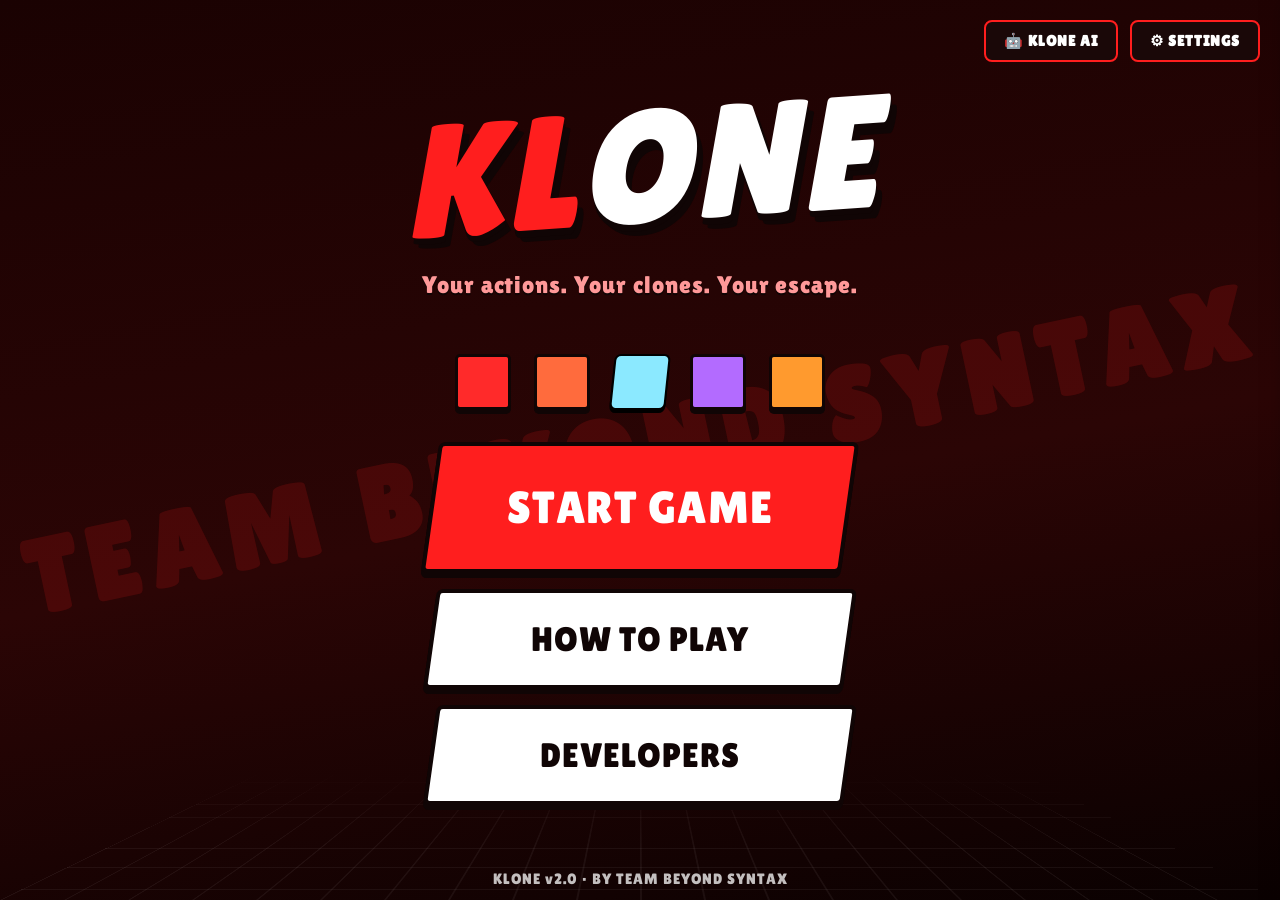
<file: Proxyy-Favour/Klone/index.html>
<!DOCTYPE html>
<html lang="en">
<head>
    <meta charset="UTF-8">
    <meta name="viewport" content="width=device-width, initial-scale=1.0, viewport-fit=cover">
    <title>KLONE</title>
    <link rel="stylesheet" href="https://fonts.googleapis.com/css2?family=Lilita+One&display=swap">
    <link rel="stylesheet" href="style.css">
</head>
<body data-theme="red">

    <!-- HOME / LANDING STAGE -->
    <div id="homeStage" class="stage">
        <div class="grid" aria-hidden="true"></div>
        <div class="team-watermark" aria-hidden="true">TEAM BEYOND SYNTAX</div>

        <div class="home-top-controls">
            <button id="openAiModalBtnHome" class="hud-action-btn large-hud-btn" type="button">🤖 KLONE AI</button>
            <button id="openSettingsModalBtnHome" class="hud-action-btn large-hud-btn" type="button">⚙ SETTINGS</button>
        </div>

        <h1 class="logo" aria-label="Klone"><span>K</span><span>L</span><span>O</span><span>N</span><span>E</span></h1>
        <p class="tag">Your actions. Your clones. Your escape.</p>
        
        <div class="crowd" aria-hidden="true">
            <div class="cube you"></div><div class="cube a"></div><div class="cube b"></div><div class="cube c"></div><div class="cube d"></div>
        </div>

        <nav class="menu" aria-label="Main menu">
            <button class="btn play" id="start"><span>START GAME</span></button>
            <button class="btn info" id="how"><span>HOW TO PLAY</span></button>
            <button class="btn info" id="devs"><span>DEVELOPERS</span></button>
        </nav>
        <div class="ver">KLONE v2.0 · BY TEAM BEYOND SYNTAX</div>
    </div>

    <!-- MAIN GAMEPLAY CONTAINER -->
    <div id="gamePlayContainer" class="game-container hidden">
        <header>
            <h1>K<span>L</span>ONE</h1>
            <p>Your actions. Your clones. Your escape.</p>
        </header>

        <main class="compact-main">
            <div class="game-top-bar">
                <div class="game-info">
                    <span id="hudLevelBadge">LEVEL 01</span>
                    <span class="level-title-text" id="hudLevelTitle">SWAP BOOTCAMP</span>
                    <span class="hud-stats-pill" id="hudTimerBadge" style="display:inline-block;">⏱ 00:00</span>
                </div>
                <div class="top-hud-buttons">
                    <button id="openAiModalBtn" class="hud-action-btn large-hud-btn" type="button" title="KLONE AI Support">🤖 KLONE AI</button>
                    <button id="openSettingsModalBtn" class="hud-action-btn large-hud-btn" type="button" title="Game Settings">⚙ SETTINGS</button>
                </div>
            </div>

            <div class="canvas-wrapper compact-canvas">
                <canvas id="gameCanvas" width="960" height="540"></canvas>
            </div>

            <!-- LEVEL SPECIFIC CONTROLS BAR BELOW PLAYING ZONE -->
            <div class="clone-dock-panel">
                <div class="clone-dock-title">ACTIVE LEVEL SHORTCUTS & CONTROLS</div>
                <div id="levelActiveControlsList" class="level-controls-list"></div>
            </div>

            <div class="built-by-credit">
                Built by <strong>BEYOND SYNTAX</strong>
            </div>
        </main>
    </div>

    <!-- LEVEL START SHORTCUT POPUP MODAL -->
    <div id="levelShortcutModal" class="overlay">
        <div class="panel" style="text-align:center;">
            <p class="overlay-label">CHAMBER SHORTCUTS & KEYS</p>
            <h2>ROUND CONTROLS</h2>
            <div id="shortcutPopupList" style="margin: 15px 0; text-align: left; display: flex; flex-direction: column; gap: 10px;"></div>
            <button id="closeLevelShortcutBtn" class="btn play" style="width:100%;font-size:1.3rem;padding:0.6em;"><span>START CHAMBER →</span></button>
        </div>
    </div>

    <!-- HOW TO PLAY EXPLAINER MODAL -->
    <div class="ov" id="ov" role="dialog" aria-modal="true" aria-labelledby="ttl">
        <div class="modal">
            <div class="head">
                <h2 class="disp" id="ttl">HOW TO <b>PLAY</b></h2>
                <button class="x disp" id="x" aria-label="Close">X</button>
            </div>
            <div class="body">
                <div class="tabs" role="tablist" id="tabs"></div>
                <div class="modal-content-stage" id="stage">

                    <!-- TAB 1: GOAL -->
                    <section class="pane" aria-label="Goal">
                        <h3 class="disp">OBJECTIVE</h3>
                        <p>Reach the glowing exit portal in every level. Clones copy your moves according to their own rule. Solve the puzzle in as few moves and as fast as possible.</p>
                        <div class="modal-grid-objs">
                            <div class="modal-card-item"><div class="ic exit"></div><h4>1. Exit Portal</h4><p>Step on it to finish the level. Clones cannot finish for you.</p></div>
                            <div class="modal-card-item"><div class="ic plate"></div><h4>2. Turn-Based</h4><p>Every step = 1 move. Clones react right after you move.</p></div>
                            <div class="modal-card-item"><div class="ic door"></div><h4>3. Star Par</h4><p>Meet par moves and par time to earn up to 3 stars.</p></div>
                        </div>
                    </section>

                    <!-- TAB 2: CONTROLS -->
                    <section class="pane" aria-label="Controls">
                        <h3 class="disp">KEYBOARD & SHORTCUT CONTROLS</h3>
                        <p>Actions and clone ability triggers:</p>
                        <div class="row"><div class="keys"><span class="key">W</span><span class="key">A</span><span class="key">S</span><span class="key">D</span><span class="key">&uarr;</span><span class="key">&darr;</span><span class="key">&larr;</span><span class="key">&rarr;</span></div> Move / Push</div>
                        <div class="row"><span class="key">Q</span> Teleport / Swap Position (Swap Clone)</div>
                        <div class="row"><span class="key">F</span> Freeze / Unfreeze any clone on a pressure plate</div>
                        <div class="row"><span class="key w">Hold Shift</span> Move Freeze Clone</div>
                        <div class="row"><span class="key">X</span> Destroy / Sacrifice Clone</div>
                        <div class="row"><span class="key">R</span> Restart Level</div>
                        <div class="row"><span class="key">H</span> Open Klone AI Support</div>
                    </section>

                    <!-- TAB 3: CLONES -->
                    <section class="pane" aria-label="Clones">
                        <h3 class="disp">THE 5 CLONE MECHANICS</h3>
                        <div class="modal-grid-objs">
                            <div class="modal-card-item"><h4>1. Swap Clone (L1)</h4><p>Mirrors moves. Press Q to swap. Press F on a plate to freeze.</p></div>
                            <div class="modal-card-item"><h4>2. Freeze Clone (L2)</h4><p>Moves ONLY while holding Shift. Press F on a plate to freeze.</p></div>
                            <div class="modal-card-item"><h4>3. Shy Clone (L3)</h4><p>Steps 1 tile away when close. Press F on a plate to freeze.</p></div>
                            <div class="modal-card-item"><h4>4. Magnet Clone (L4)</h4><p>Mirrors moves and drags crates. Press F on a plate to freeze.</p></div>
                            <div class="modal-card-item"><h4>5. Sacrifice Clone (L5)</h4><p>Mirrors moves. Press X next to it to destroy, or F on a plate to freeze.</p></div>
                        </div>
                    </section>

                    <!-- TAB 4: BOARD -->
                    <section class="pane" aria-label="Objects">
                        <h3 class="disp">PRESSURE PLATES & BOARD MECHANICS</h3>
                        <div class="modal-grid-objs">
                            <div class="modal-card-item"><div class="ic plate"></div><h4>Pressure Plates</h4><p>Count matches clone count. Active while held down or when a clone is locked on it using F key.</p></div>
                            <div class="modal-card-item"><div class="ic crate"></div><h4>Crates</h4><p>Push 1 tile into empty space to hold plates permanently.</p></div>
                            <div class="modal-card-item"><div class="ic door"></div><h4>Doors & Lasers</h4><p>Stay open/disabled while linked plates are pressed.</p></div>
                            <div class="modal-card-item"><div class="ic exit"></div><h4>Exit Portal</h4><p>Unlocks when all linked door requirements are fulfilled.</p></div>
                        </div>
                    </section>

                    <!-- TAB 5: TIPS -->
                    <section class="pane" aria-label="Tips">
                        <h3 class="disp">PRO TIPS & KLONE AI</h3>
                        <div class="tip"><b>1</b><span>Press F when a clone reaches a pressure plate to freeze it down securely.</span></div>
                        <div class="tip"><b>2</b><span>Check scrambled wall layouts and ensure all matching plates are held down.</span></div>
                        <div class="tip warn"><b>!</b><span>Stuck? Press <b>H</b> anytime for progressive, spoiler-free hints!</span></div>
                    </section>

                </div>
            </div>
            <div class="foot">
                <label class="chk"><input type="checkbox" id="never"> Don&rsquo;t show again</label>
                <div class="dots" id="dots"></div>
                <button class="b" id="back"><span>BACK</span></button>
                <button class="b go" id="next"><span>NEXT</span></button>
            </div>
        </div>
    </div>

    <!-- DEVELOPERS MODAL -->
    <div class="overlay" id="devsModal" role="dialog" aria-modal="true">
        <div class="panel">
            <button class="close" data-close-devs aria-label="Close">X</button>
            <p class="overlay-label">CREATORS</p>
            <h2>DEVELOPERS</h2>
            <p class="devs-sub">TEAM BEYOND SYNTAX</p>
            <ul class="devs-list">
                <li><span class="dev-badge">✦</span> Aaditya Agarwal</li>
                <li><span class="dev-badge">✦</span> Daksh Khanduja</li>
                <li><span class="dev-badge">✦</span> Anant Kumar</li>
                <li><span class="dev-badge">✦</span> Varun Bachlaus</li>
            </ul>
        </div>
    </div>

    <!-- KLONE AI HELP PANEL -->
    <div id="aiSidePanel" class="ai-side-panel" role="dialog" aria-label="KLONE AI Support">
        <div class="ai-panel-header">
            <h3 id="aiHeaderTitle">🤖 KLONE AI HELP (3/3)</h3>
            <button class="close" onclick="closeAIPanel()">X</button>
        </div>
        <div id="aiModalContent" class="ai-panel-content">
            <div class="ai-chat-bubble">Hello! Click "Get Hint" below for progressive hints (max 3 per level).</div>
        </div>
        <div class="ai-quick-chips">
            <button id="aiHintBtn" class="chip-btn" onclick="aiActionGetHint()">💡 Get Hint (3 left)</button>
            <button class="chip-btn" onclick="aiActionExplainClone()">Explain active clones</button>
            <button class="chip-btn" onclick="aiActionWhatDoesThisDo()">What does this do?</button>
        </div>
    </div>

    <!-- SETTINGS MODAL -->
    <div id="settingsModalOverlay" class="overlay">
        <div class="panel">
            <button class="close" data-close-settings aria-label="Close">X</button>
            <p class="overlay-label">PREFERENCES</p>
            <h2>GAME SETTINGS</h2>
            <div class="settings-content">
                <div class="setting-row">
                    <span>AUDIO EFFECTS & MUSIC</span>
                    <button id="soundToggle" type="button" aria-pressed="true" onclick="setSoundEnabled(typeof soundEnabled !== 'undefined' ? !soundEnabled : true)">🔊 SOUND ON</button>
                </div>

                <div class="setting-row" style="margin-top: 14px;">
                    <span>SHOW TIMER IN HUD</span>
                    <button id="timerDisplayToggle" type="button" aria-pressed="true" onclick="toggleTimerDisplay()">👁 TIMER VISIBLE</button>
                </div>
                
                <div class="setting-row" style="margin-top: 14px;">
                    <span>BUILD VERSION</span>
                    <button id="devModeTriggerBtn" type="button" style="background:#222; border:1px dashed var(--accent); color:#aaa; padding:4px 8px; border-radius:4px; font-size:12px; cursor:pointer;">v2.1.0 (Build 6)</button>
                </div>

                <!-- REDESIGNED THEME PICKER PILLS -->
                <div class="setting-row" style="margin-top: 16px; flex-direction: column; align-items: flex-start; gap: 8px;">
                    <span>COLOR THEME</span>
                    <div class="theme-options-grid">
                        <button class="theme-pill red active" data-theme-val="red" onclick="applyThemeByStr('red', 1)">RED</button>
                        <button class="theme-pill green" data-theme-val="green" onclick="applyThemeByStr('green', 3)">GREEN</button>
                        <button class="theme-pill blue" data-theme-val="blue" onclick="applyThemeByStr('blue', 2)">BLUE</button>
                        <button class="theme-pill purple" data-theme-val="purple" onclick="applyThemeByStr('purple', 4)">PURPLE</button>
                    </div>
                </div>
                
                <div id="settingsQuickControlsBox" style="margin: 14px 0; padding: 12px; background: rgba(0,0,0,0.3); border-radius: 8px; border: 1px solid var(--accent);">
                    <p style="font-size: 12px; color: var(--accent); font-weight: bold; margin-bottom: 6px;">QUICK CONTROLS</p>
                    <p style="font-size: 13px; color: #ccc; margin: 3px 0;">• Move: WASD / Arrows</p>
                    <p style="font-size: 13px; color: #ccc; margin: 3px 0;">• Restart: R | Help: H</p>
                </div>

                <div class="settings-actions">
                    <button id="exitToHomeBtn" class="btn play exit-home-btn" type="button"><span>🏠 EXIT TO HOME</span></button>
                </div>
            </div>
        </div>
    </div>

    <!-- LEVEL SELECTION -->
    <div id="levelOverlay" class="overlay">
        <div class="panel" style="text-align:center;">
            <p class="overlay-label" id="levelOverlaySub">SELECT A CHAMBER</p>
            <h2 id="levelOverlayTitle">CHAMBER SELECTION</h2>
            <div id="levelCardsGrid" class="fn-cards-grid"></div>
            <button id="backToStart" class="btn info" style="width:100%;margin-top:10px;font-size:1.2rem;padding:0.6em;"><span>← BACK TO HOME</span></button>
        </div>
    </div>

    <!-- LEVEL COMPLETE OVERLAY -->
    <div id="restartOverlay" class="overlay">
        <div class="panel" style="text-align:center;">
            <p class="overlay-label" id="victorySubtitle">TIMELINE INTERRUPTED</p>
            <h2 id="victoryHeaderTitle">LEVEL COMPLETE</h2>
            <p id="victoryDetails" style="font-size: 16px; line-height: 1.6;">Your next attempt starts here.</p>
            <div id="victoryNewBestBanner" style="display:none; margin: 10px 0; padding: 8px; background: rgba(90,255,154,0.15); border: 2px solid #5aff9a; border-radius: 6px; color: #5aff9a; font-weight: bold; font-size: 15px; letter-spacing: 1px;">🎉 NEW PERSONAL BEST!</div>
            <button id="restartButton" class="btn play" style="width:100%;font-size:1.4rem;padding:0.6em;margin-top:10px;"><span>↻ RESTART LEVEL</span></button>
        </div>
    </div>

    <div class="overlay" id="goModal" role="dialog" aria-modal="true">
        <div class="panel" style="text-align:center">
            <h2 id="goModalTitle">LEVEL 01</h2>
            <p class="count" id="count">3</p>
            <p id="goMsg">Get ready…</p>
        </div>
    </div>

    <script src="clones.js?v=2"></script>
    <script src="game.js?v=2"></script>
    <script src="ui.js?v=2"></script>
</body>
</html>
</file>
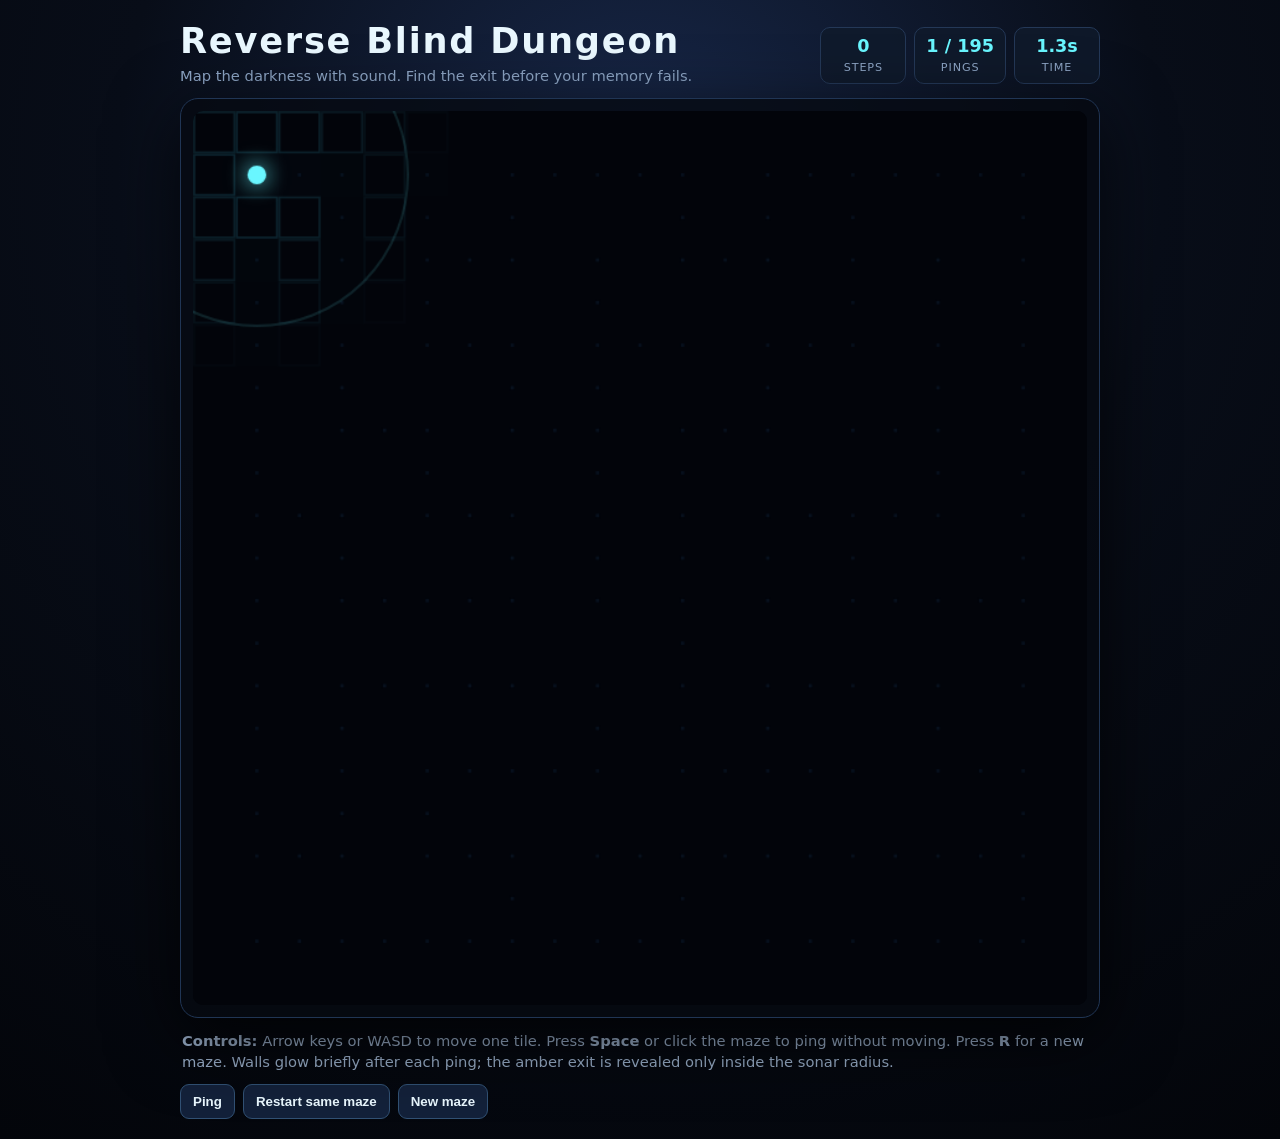
<file: Proxyy-Favour/mazee.html>
<!doctype html>
<html lang="en">
<head>
  <meta charset="utf-8" />
  <meta name="viewport" content="width=device-width, initial-scale=1" />
  <title>Kloner | Hangout</title>
  <style>
    :root { color-scheme: dark; --cyan:#69f6ff; --amber:#ffc857; --panel:#101a2c; }
    * { box-sizing: border-box; }
    body { margin:0; min-height:100vh; display:grid; place-items:center; background:radial-gradient(circle at 50% 15%, #18284a 0, #080d18 45%, #03050a 100%); color:#eaf8ff; font-family:system-ui,-apple-system,Segoe UI,sans-serif; }
    .wrap { width:min(960px, 100%); padding:20px; }
    header { display:flex; justify-content:space-between; gap:18px; align-items:end; margin-bottom:14px; }
    h1 { margin:0; font-size:clamp(1.45rem,4vw,2.2rem); letter-spacing:.05em; }
    .sub { color:#8ea6c6; margin:.35rem 0 0; font-size:.92rem; }
    .hud { display:flex; flex-wrap:wrap; gap:8px; justify-content:flex-end; }
    .stat { background:rgba(16,26,44,.86); border:1px solid #243857; border-radius:10px; padding:8px 11px; min-width:86px; text-align:center; }
    .stat b { display:block; color:var(--cyan); font-size:1.1rem; }
    .stat span { color:#8ea6c6; font-size:.7rem; text-transform:uppercase; letter-spacing:.08em; }
    .game-shell { position:relative; padding:12px; border:1px solid #203554; border-radius:18px; background:rgba(5,9,17,.8); box-shadow:0 20px 70px #000b; }
    canvas { display:block; width:100%; height:auto; aspect-ratio:1; border-radius:10px; background:#02040a; outline:none; }
    .message { margin:12px 2px 0; color:#9bb0cb; line-height:1.45; font-size:.92rem; }
    .controls { display:flex; gap:8px; flex-wrap:wrap; margin-top:12px; }
    button { cursor:pointer; border:1px solid #315174; color:#eaf8ff; background:#13213a; border-radius:9px; padding:9px 12px; font-weight:700; }
    button:hover, button:focus-visible { border-color:var(--cyan); background:#18304f; outline:none; }
    .win { display:none; position:absolute; inset:12px; border-radius:10px; place-items:center; text-align:center; background:rgba(2,7,14,.84); backdrop-filter:blur(4px); }
    .win.show { display:grid; }
    .card { max-width:420px; padding:28px; border:1px solid #3b6e7e; border-radius:16px; background:linear-gradient(145deg,#0d2434,#0b1222); box-shadow:0 0 40px #3ff8ff22; }
    .card h2 { margin:.1rem 0 .5rem; color:var(--cyan); }
    .card p { color:#b9cadc; margin:0 0 16px; }
    @media (max-width:650px) { header { display:block; } .hud { justify-content:flex-start; margin-top:12px; } .wrap { padding:12px; } }
    html.embed-mode .wrap { width:min(960px, calc(100vh - 260px), 100vw); padding:14px; }
    html.embed-mode h1 { font-size:clamp(1.35rem, 2.1vw, 1.7rem); }
    @media (max-height:650px) { html.embed-mode .wrap { width:min(100vw, calc(100vh - 250px)); padding:8px; } html.embed-mode .message { margin-top:8px; font-size:.82rem; } html.embed-mode .controls { margin-top:8px; } }
  </style>
  <script>if (new URLSearchParams(location.search).get('embed') === '1') document.documentElement.classList.add('embed-mode');</script>
</head>
<body>
  <main class="wrap">
    <header>
      <div>
        <h1>Reverse Blind Dungeon</h1>
        <p class="sub">Map the darkness with sound. Find the exit before your memory fails.</p>
      </div>
      <div class="hud" aria-label="Game statistics">
        <div class="stat"><b id="steps">0</b><span>steps</span></div>
        <div class="stat"><b id="pings">0 / 0</b><span>pings</span></div>
        <div class="stat"><b id="timer">0.0s</b><span>time</span></div>
      </div>
    </header>

    <section class="game-shell">
      <canvas id="game" width="720" height="720" tabindex="0" aria-label="Dark maze game. Use arrow keys or WASD to move."></canvas>
      <div id="win" class="win">
        <div class="card">
          <h2>Exit found</h2>
          <p id="winText">You escaped the dungeon.</p>
          <button id="sameBtn">Play same maze</button>
          <button id="newBtn">New maze</button>
        </div>
      </div>
    </section>

    <p class="message"><strong>Controls:</strong> Arrow keys or WASD to move one tile. Press <strong>Space</strong> or click the maze to ping without moving. Press <strong>R</strong> for a new maze. Walls glow briefly after each ping; the amber exit is revealed only inside the sonar radius.</p>
    <div class="controls"><button id="pingBtn">Ping</button><button id="restartBtn">Restart same maze</button><button id="scrambleBtn">New maze</button></div>
  </main>

<script>
(() => {
  'use strict';
  const canvas = document.getElementById('game');
  const ctx = canvas.getContext('2d');
  const stepsEl = document.getElementById('steps');
  const pingsEl = document.getElementById('pings');
  const timerEl = document.getElementById('timer');
  const win = document.getElementById('win');
  const winText = document.getElementById('winText');
  const COLS = 21, ROWS = 21;
  const PING_RADIUS = 4.6;
  const GLOW_MS = 1650;
  let maze, player, exit, pings, pingBudget, steps, startedAt, won, glowUntil, particles, animation;

  function shuffled(values) {
    for (let i = values.length - 1; i > 0; i--) { const j = Math.floor(Math.random() * (i + 1)); [values[i], values[j]] = [values[j], values[i]]; }
    return values;
  }

  // Recursive backtracker creates a fully connected maze on odd-sized grids.
  function makeMaze() {
    maze = Array.from({length: ROWS}, () => Array(COLS).fill(1));
    const carve = (x, y) => {
      maze[y][x] = 0;
      for (const [dx,dy] of shuffled([[2,0],[-2,0],[0,2],[0,-2]])) {
        const nx=x+dx, ny=y+dy;
        if (nx>0 && nx<COLS-1 && ny>0 && ny<ROWS-1 && maze[ny][nx]===1) {
          maze[y+dy/2][x+dx/2]=0; carve(nx,ny);
        }
      }
    };
    carve(1,1);
    player = {x:1,y:1};
    // Choose the walkable cell farthest from the start by BFS.
    const queue=[[1,1]], dist=new Map([['1,1',0]]), dirs=[[1,0],[-1,0],[0,1],[0,-1]];
    let far=[1,1], farD=0;
    for (let i=0;i<queue.length;i++) {
      const [x,y]=queue[i], d=dist.get(`${x},${y}`);
      if (d>farD) { far=[x,y]; farD=d; }
      for (const [dx,dy] of dirs) { const nx=x+dx,ny=y+dy,k=`${nx},${ny}`; if (maze[ny]?.[nx]===0&&!dist.has(k)) { dist.set(k,d+1); queue.push([nx,ny]); } }
    }
    exit={x:far[0],y:far[1]};
    pingBudget = Math.max(8, Math.ceil(farD * 1.5));
  }

  function reset(same=false) {
    if (!same) makeMaze();
    pings=0; steps=0; startedAt=performance.now(); won=false; glowUntil=0; particles=[];
    win.classList.remove('show'); updateHud(); ping(); draw(); canvas.focus();
  }
  function updateHud() {
    stepsEl.textContent=steps;
    pingsEl.textContent=`${pings} / ${pingBudget}`;
    timerEl.textContent=`${((performance.now()-startedAt)/1000).toFixed(1)}s`;
  }
  function isOpen(x,y) { return maze[y]?.[x]===0; }
  function ping() {
    if (won || pings >= pingBudget) return;
    pings++; glowUntil=performance.now()+GLOW_MS;
    particles.push({t:performance.now(), x:player.x, y:player.y});
    updateHud(); draw();
  }
  function move(dx,dy) {
    if (won) return;
    const nx=player.x+dx, ny=player.y+dy;
    if (!isOpen(nx,ny)) { ping(); return; }
    player.x=nx; player.y=ny; steps++; ping();
    if (player.x===exit.x && player.y===exit.y) {
      won=true; const time=((performance.now()-startedAt)/1000).toFixed(1);
      winText.textContent=`You escaped in ${steps} steps, ${pings} pings, and ${time} seconds.`;
      win.classList.add('show'); draw();
    }
  }
  function key(e) {
    const k=e.key.toLowerCase();
    if (['arrowup','arrowdown','arrowleft','arrowright',' ','w','a','s','d','r'].includes(k)) e.preventDefault();
    if (k==='r') return reset(false);
    if (k===' ' || k==='enter') return ping();
    const dirs={arrowup:[0,-1],w:[0,-1],arrowdown:[0,1],s:[0,1],arrowleft:[-1,0],a:[-1,0],arrowright:[1,0],d:[1,0]};
    if (dirs[k]) move(...dirs[k]);
  }
  function draw() {
    const size=canvas.width/COLS;
    ctx.fillStyle='#02040a'; ctx.fillRect(0,0,canvas.width,canvas.height);
    const now=performance.now(), glow=Math.max(0,glowUntil-now)/GLOW_MS;
    // Subtle floor marks let the player keep only a tiny visual sense of position.
    ctx.fillStyle='#07101d';
    for (let y=1;y<ROWS-1;y++) for(let x=1;x<COLS-1;x++) if(!maze[y][x]) ctx.fillRect(x*size+size*.46,y*size+size*.46, size*.08,size*.08);
    if (glow>0) {
      ctx.save(); ctx.globalCompositeOperation='lighter';
      for (let y=0;y<ROWS;y++) for(let x=0;x<COLS;x++) {
        const d=Math.hypot(x-player.x,y-player.y); if(d>PING_RADIUS) continue;
        const a=(1-d/PING_RADIUS)*glow;
        if(maze[y][x]) { ctx.strokeStyle=`rgba(71,220,255,${a*.8})`; ctx.lineWidth=1.6; ctx.strokeRect(x*size+1,y*size+1,size-2,size-2); }
        else { ctx.fillStyle=`rgba(42,143,185,${a*.08})`; ctx.fillRect(x*size,y*size,size,size); }
      }
      const exd=Math.hypot(exit.x-player.x,exit.y-player.y);
      if(exd<=PING_RADIUS) { ctx.fillStyle=`rgba(255,200,87,${Math.max(.25,glow)})`; ctx.shadowColor='#ffc857'; ctx.shadowBlur=18; ctx.fillRect(exit.x*size+size*.26,exit.y*size+size*.26,size*.48,size*.48); ctx.shadowBlur=0; }
      ctx.restore();
    }
    ctx.fillStyle='#69f6ff'; ctx.shadowColor='#69f6ff'; ctx.shadowBlur=18; ctx.beginPath(); ctx.arc((player.x+.5)*size,(player.y+.5)*size,size*.22,0,Math.PI*2); ctx.fill(); ctx.shadowBlur=0;
    for (const p of particles) { const age=(now-p.t)/GLOW_MS, r=age*PING_RADIUS*size; if(age<1){ctx.strokeStyle=`rgba(105,246,255,${(1-age)*.55})`;ctx.lineWidth=2;ctx.beginPath();ctx.arc((p.x+.5)*size,(p.y+.5)*size,r,0,Math.PI*2);ctx.stroke();} }
    particles=particles.filter(p=>now-p.t<GLOW_MS);
    if (glow>0 || particles.length) animation=requestAnimationFrame(draw); else animation=null;
    updateHud();
  }
  document.addEventListener('keydown', key);
  canvas.addEventListener('click', ping);
  document.getElementById('pingBtn').onclick=ping;
  document.getElementById('restartBtn').onclick=()=>reset(true);
  document.getElementById('scrambleBtn').onclick=()=>reset(false);
  document.getElementById('sameBtn').onclick=()=>reset(true);
  document.getElementById('newBtn').onclick=()=>reset(false);
  makeMaze(); reset(true);
})();
</script>
</body>
</html>
</file>
<file: Proxyy-Favour/Klone/style.css>
/* THEME VARIABLES SYSTEM */
body[data-theme="red"] {
  --bg1: #1a0202; --bg2: #2b0505; --bg3: #0a0101; --ink: #100505;
  --accent: #ff1e1e; --accent-glow: rgba(255, 30, 30, 0.15);
  --you: #ff2a2a; --panel: #1a0808; --border-color: #ff1e1e;
}

body[data-theme="blue"] {
  --bg1: #020d1a; --bg2: #05182b; --bg3: #01040a; --ink: #050a10;
  --accent: #1e8aff; --accent-glow: rgba(30, 138, 255, 0.15);
  --you: #2a9aff; --panel: #08121a; --border-color: #1e8aff;
}

body[data-theme="green"] {
  --bg1: #021a1a; --bg2: #052b2b; --bg3: #010a0a; --ink: #051010;
  --accent: #00f0ff; --accent-glow: rgba(0, 240, 255, 0.15);
  --you: #2af2ff; --panel: #081a1a; --border-color: #00f0ff;
}

body[data-theme="purple"] {
  --bg1: #14021a; --bg2: #22052b; --bg3: #08010a; --ink: #100510;
  --accent: #b36bff; --accent-glow: rgba(179, 107, 255, 0.15);
  --you: #c285ff; --panel: #1a081e; --border-color: #b36bff;
}

* {
  margin: 0;
  padding: 0;
  box-sizing: border-box;
}

html, body {
  margin: 0;
  height: 100%;
  min-height: 100vh;
  font-family: "Lilita One", Impact, "Arial Black", sans-serif;
  color: #fff;
  background: linear-gradient(170deg, var(--bg1) 0%, var(--bg2) 55%, var(--bg3) 100%);
  overflow-x: hidden;
  transition: background 0.4s ease;
}

.hidden {
  display: none !important;
}

/* HOME STAGE */
.stage {
  position: relative;
  height: 100%;
  min-height: 100vh;
  display: flex;
  flex-direction: column;
  align-items: center;
  justify-content: center;
  gap: 2rem;
  padding: 1.5rem;
  text-align: center;
  overflow: hidden;
}

.team-watermark {
  position: absolute;
  top: 50%;
  left: 50%;
  transform: translate(-50%, -50%) rotate(-12deg);
  font-size: clamp(2.5rem, 8vw, 6.5rem);
  font-weight: 900;
  color: var(--accent-glow);
  letter-spacing: 12px;
  white-space: nowrap;
  pointer-events: none;
  user-select: none;
  z-index: 1;
}

.home-top-controls {
  position: absolute;
  top: 20px;
  right: 20px;
  display: flex;
  gap: 12px;
  z-index: 10;
}

.grid {
  position: absolute;
  inset: auto 0 0 0;
  height: 45%;
  background:
   linear-gradient(rgba(255,255,255,.05) 2px, transparent 2px) 0 0/100% 48px,
   linear-gradient(90deg, rgba(255,255,255,.05) 2px, transparent 2px) 0 0/64px 100%;
  transform: perspective(500px) rotateX(58deg);
  transform-origin: bottom;
  mask-image: linear-gradient(transparent, #000 70%);
  -webkit-mask-image: linear-gradient(transparent, #000 70%);
}

.logo {
  position: relative;
  z-index: 2;
  margin: 0;
  font-weight: 400;
  font-size: clamp(4rem, 17vw, 10rem);
  line-height: .9;
  letter-spacing: .02em;
  font-style: italic;
  transform: rotate(-4deg);
  color: #fff;
  text-shadow: 0 .04em 0 var(--ink), .03em .07em 0 var(--ink);
}

.logo span { display: inline-block; }
.logo span:nth-child(1), .logo span:nth-child(2) { color: var(--accent); }

.tag {
  position: relative;
  z-index: 2;
  margin: 0;
  font-size: clamp(1.1rem, 2.8vw, 1.5rem);
  letter-spacing: .04em;
  text-shadow: 0 2px 0 var(--ink);
  color: #ff9999;
}

.crowd {
  position: relative;
  z-index: 2;
  display: flex;
  gap: clamp(.6rem, 2.5vw, 1.4rem);
  align-items: flex-end;
  height: 80px;
}

.cube {
  width: clamp(38px, 8vw, 56px);
  aspect-ratio: 1;
  border-radius: .3rem;
  border: 3px solid var(--ink);
  box-shadow: 0 4px 0 var(--ink);
  animation: slide 2.4s ease-in-out infinite alternate;
}
.cube.you { background: var(--you); }
.cube.a { background: #ff6b3d; }
.cube.b { background: #8be9ff; }
.cube.c { background: #b36bff; }
.cube.d { background: #ff9a2e; }

@keyframes slide {
  from { transform: translateX(-14px); }
  to { transform: translateX(14px); }
}

.menu {
  position: relative;
  z-index: 2;
  display: flex;
  flex-direction: column;
  gap: 1rem;
  width: min(92vw, 420px);
}

.btn {
  font: inherit;
  font-size: clamp(1.6rem, 4.2vw, 2.1rem);
  letter-spacing: .03em;
  padding: .8em 1em;
  border: 4px solid var(--ink);
  border-radius: .4rem;
  cursor: pointer;
  transform: skewX(-8deg);
  box-shadow: 0 5px 0 var(--ink);
  transition: transform .12s, box-shadow .12s;
  color: var(--ink);
  font-family: "Lilita One", Impact, sans-serif;
}
.btn span { display: inline-block; transform: skewX(8deg); }
.btn.play { background: var(--accent); color: #fff; font-size: clamp(2rem, 5.5vw, 2.8rem); }
.btn.info { background: #fff; color: var(--ink); }
.btn:hover { transform: skewX(-8deg) translateY(-2px); box-shadow: 0 7px 0 var(--ink); filter: brightness(1.1); }
.btn:active { transform: skewX(-8deg) translateY(4px); box-shadow: 0 2px 0 var(--ink); }

.ver {
  position: absolute;
  bottom: calc(.8rem + env(safe-area-inset-bottom, 0px));
  left: 0; right: 0;
  font-size: 0.95rem;
  opacity: .75;
  letter-spacing: 1px;
  z-index: 2;
}

/* OVERLAYS & MODALS */
.overlay {
  position: fixed;
  inset: 0;
  display: none;
  align-items: center;
  justify-content: center;
  padding: 1rem;
  background: rgba(5, 1, 1, 0.82);
  backdrop-filter: blur(8px);
  -webkit-backdrop-filter: blur(8px);
  z-index: 100;
}
.overlay.open { display: flex; }

.panel {
  position: relative;
  width: min(94vw, 580px);
  max-height: 88vh;
  overflow: auto;
  background: var(--panel);
  color: #fff;
  border: 4px solid var(--accent);
  border-radius: .6rem;
  box-shadow: 0 8px 0 var(--ink);
  padding: 1.8rem;
  text-align: left;
  font-family: system-ui, -apple-system, sans-serif;
  animation: pop .18s ease-out;
}

@keyframes pop {
  from { transform: scale(.92); opacity: 0; }
  to { transform: none; opacity: 1; }
}

.panel h2 {
  margin: 0 0 .5rem;
  font-family: "Lilita One", Impact, sans-serif;
  font-weight: 400;
  font-size: 2.4rem;
  color: var(--accent);
  letter-spacing: 2px;
}

.panel p { margin: .5rem 0 1.1rem; line-height: 1.5; color: #e0e0e0; font-size: 15px; }

.overlay-label {
  margin-bottom: 6px;
  color: var(--accent);
  font-size: 12px;
  letter-spacing: 3px;
  font-weight: bold;
}

/* REDESIGNED THEME PICKER PILLS */
.theme-options-grid {
  display: grid;
  grid-template-columns: repeat(4, 1fr);
  gap: 8px;
  width: 100%;
}
.theme-pill {
  padding: 10px 10px;
  border-radius: 6px;
  border: 2px solid #331010;
  background: #0d0505;
  color: #fff;
  font-family: "Lilita One", Impact, sans-serif;
  font-size: 13px;
  letter-spacing: 1px;
  cursor: pointer;
  transition: 0.2s;
  text-align: center;
}
.theme-pill.red { border-color: #ff1e1e; }
.theme-pill.green { border-color: #00f0ff; }
.theme-pill.blue { border-color: #1e8aff; }
.theme-pill.purple { border-color: #b36bff; }

.theme-pill:hover {
  filter: brightness(1.2);
  transform: translateY(-2px);
}
.theme-pill.active {
  background: var(--accent);
  color: #fff;
  border-color: #fff;
}

/* ROUND CONTROL BAR BELOW CANVAS */
.clone-dock-panel {
  margin-top: 12px;
  padding: 12px 16px;
  background: linear-gradient(135deg, var(--panel), #0a0404);
  border: 2px solid var(--accent);
  border-radius: 10px;
  text-align: center;
}
.clone-dock-title {
  font-size: 12px;
  letter-spacing: 2px;
  color: var(--accent);
  font-weight: bold;
  margin-bottom: 8px;
}
.level-controls-list {
  display: flex;
  justify-content: center;
  gap: 12px;
  flex-wrap: wrap;
}
.level-control-badge {
  display: flex;
  align-items: center;
  gap: 10px;
  padding: 8px 12px;
  background: #0d0505;
  border: 2px solid var(--accent);
  border-radius: 8px;
  font-size: 13px;
  color: #fff;
  text-align: left;
}
.level-control-badge .key-tag {
  padding: 4px 8px;
  border-radius: 4px;
  font-weight: bold;
  font-size: 13px;
}
.level-control-badge .desc-box b {
  display: block;
  font-size: 13px;
}
.level-control-badge .desc-box p {
  margin: 0;
  font-size: 11px;
  color: #ccc;
  font-family: system-ui, sans-serif;
}

/* HOW TO PLAY EXPLAINER MODAL */
.ov {
  position: fixed; inset: 0; display: none; align-items: center; justify-content: center;
  padding: 1rem; background: rgba(5,1,2,.82); backdrop-filter: blur(6px); z-index: 500;
}
.ov.on { display: flex; }
.modal {
  position: relative; width: min(96vw, 840px); height: min(90vh, 560px);
  display: flex; flex-direction: column; background: var(--panel);
  border: 3px solid var(--accent); border-radius: 16px;
  box-shadow: 0 8px 0 var(--ink);
  overflow: hidden; animation: pop .22s ease-out; font-family: system-ui, -apple-system, sans-serif;
  color: #fff; text-align: left;
}

.head { display: flex; align-items: center; gap: .8rem; padding: .9rem 1.2rem; border-bottom: 2px solid #331010; background: rgba(0,0,0,.3); flex: none; }
.head h2 { margin: 0; font-size: 1.7rem; flex: 1; text-shadow: 0 2px 0 #000; color: #fff; font-family: "Lilita One", Impact, sans-serif; }
.head h2 b { color: var(--accent); font-weight: 400; }
.x { width: 2.3rem; height: 2.3rem; border-radius: .5rem; border: 2px solid #000; background: var(--accent); color: #fff; font-size: 1.2rem; cursor: pointer; box-shadow: 0 2px 0 #000; font-family: "Lilita One", Impact, sans-serif; }

.body { flex: 1; display: flex; min-height: 0; overflow: hidden; }
.tabs { width: 180px; flex: none; display: flex; flex-direction: column; gap: .4rem; padding: .9rem; border-right: 2px solid #331010; background: rgba(0,0,0,.2); }
.tab { display: flex; align-items: center; gap: .6rem; text-align: left; padding: .7rem .8rem; border-radius: .5rem; border: 2px solid transparent; background: transparent; color: #d9a3a3; font: inherit; font-size: 1.05rem; font-weight: 700; cursor: pointer; }
.tab i { width: 1.7rem; height: 1.7rem; flex: none; border-radius: .4rem; background: #3a1414; display: grid; place-items: center; font-style: normal; font-size: .85rem; color: #fff; }
.tab:hover { background: rgba(255,255,255,.05); }
.tab[aria-selected=true] { color: #fff; background: rgba(255,30,30,.2); border-color: var(--accent); }
.tab[aria-selected=true] i { background: var(--accent); }

.modal-content-stage {
  flex: 1; position: relative; overflow-y: auto; padding: 1.4rem 1.6rem; display: block; height: 100%;
}
.modal-content-stage .pane { display: none; width: 100%; }
.modal-content-stage .pane.on { display: block; }
.modal-content-stage h3 { margin: 0 0 .5rem; font-size: 1.8rem; color: #fff; font-family: "Lilita One", Impact, sans-serif; letter-spacing: 1px; }
.modal-content-stage p { margin: .3rem 0 .9rem; line-height: 1.45; color: #f5ddd9; max-width: 55ch; font-size: 14px; }

.modal-grid-objs { display: grid; grid-template-columns: repeat(auto-fit, minmax(190px, 1fr)); gap: 0.9rem; margin-top: 0.7rem; }
.modal-card-item { padding: 0.9rem; border: 2px solid #331010; border-radius: 0.6rem; background: rgba(0,0,0,0.35); display: flex; flex-direction: column; align-items: flex-start; }
.modal-card-item h4 { margin: 0.5rem 0 0.3rem; font-size: 1.05rem; color: #fff; }
.modal-card-item p { margin: 0; font-size: 0.88rem; line-height: 1.35; color: #ddd; }

.ic { width: 2.3rem; height: 2.3rem; border-radius: .4rem; position: relative; display: grid; place-items: center; flex: none; }
.ic.plate { background: #050202; border: 2px solid #8be9ff; }
.ic.crate { background: linear-gradient(135deg,#ffb457,#8a420c); border: 2px solid #ffd08a; }
.ic.door { background: repeating-linear-gradient(45deg,#ffc400 0 6px,#111 6px 12px); border: 2px solid var(--accent); }
.ic.exit { border-radius: 50%; background: radial-gradient(#fff,#8fffe8 25%,#2ad4ff55 55%,transparent 70%); }

.keys { display: flex; gap: .3rem; flex-wrap: wrap; margin: .3rem 0 .6rem; }
.key { min-width: 2.2rem; padding: .4rem .6rem; text-align: center; border-radius: .4rem; border: 2px solid #000; background: #3a1717; font-weight: 800; font-size: 0.9rem; }
.key.w { padding: .4rem .9rem; }
.row { display: flex; align-items: center; gap: .7rem; margin: .5rem 0; font-size: 0.95rem; }

.tip { display: flex; gap: .8rem; padding: .75rem .9rem; margin-bottom: .6rem; border-left: 4px solid #5aff9a; border-radius: .3rem; background: rgba(90,255,154,.07); font-size: 0.92rem; line-height: 1.4; }
.tip.warn { border-color: #ffd27a; background: rgba(255,210,122,.07); }

.foot { display: flex; align-items: center; gap: .8rem; padding: .8rem 1.2rem; border-top: 2px solid #331010; background: rgba(0,0,0,.3); flex: none; }
.dots { display: flex; gap: .4rem; flex: 1; align-items: center; }
.dot { width: .65rem; height: .65rem; border-radius: 50%; background: #4a2020; border: 0; padding: 0; cursor: pointer; }
.dot.on { background: var(--accent); width: 1.5rem; border-radius: 1rem; }
.chk { display: flex; align-items: center; gap: .4rem; font-size: 0.9rem; color: #d9a3a3; cursor: pointer; }
.b { font: inherit; font-family: "Lilita One", Impact, sans-serif; font-size: 1.15rem; letter-spacing: .03em; padding: .5em 1.2em; border: 2px solid #000; border-radius: .4rem; cursor: pointer; box-shadow: 0 3px 0 #000; color: #1a0808; background: #fff; transform: skewX(-6deg); }
.b span { display: inline-block; transform: skewX(6deg); }
.b.go { background: #5aff9a; }
.b:disabled { opacity: .4; cursor: default; }

/* DEVELOPERS MODAL STYLING */
.devs-sub {
  color: var(--accent) !important;
  font-family: "Lilita One", Impact, sans-serif;
  letter-spacing: 2px;
  font-size: 1.1rem !important;
  margin-bottom: 1.2rem !important;
}

.devs-list {
  list-style: none;
  margin: 0 0 1rem;
  padding: 0;
  display: grid;
  gap: .8rem;
}

.devs-list li {
  display: flex;
  align-items: center;
  gap: 12px;
  padding: 12px 16px;
  background: var(--ink);
  border: 2px solid var(--accent);
  border-radius: 8px;
  font-size: 17px;
  font-weight: 700;
  color: #ffffff;
  letter-spacing: 1px;
}

.dev-badge {
  color: var(--accent);
  font-size: 15px;
}

/* SETTINGS MODAL STYLING */
.settings-content { margin: 16px 0; text-align: left; }
.setting-row { display: flex; justify-content: space-between; align-items: center; margin-bottom: 10px; font-size: 14px; font-weight: bold; color: #ddd; }

.settings-actions {
  margin-top: 16px;
  padding-top: 14px;
  border-top: 2px dashed rgba(255,255,255,0.15);
  text-align: center;
}

.exit-home-btn {
  width: 100%;
  font-size: 1.4rem !important;
  padding: 0.7em !important;
  background: var(--accent) !important;
  color: #fff !important;
}

.close {
  position: absolute;
  top: .8rem; right: .8rem;
  font: inherit;
  font-family: "Lilita One", Impact, sans-serif;
  font-size: 1.3rem;
  background: var(--accent);
  color: #fff;
  border: 3px solid var(--ink);
  border-radius: .3rem;
  width: 2.3rem; height: 2.3rem;
  cursor: pointer;
  line-height: 1;
}

.count {
  font-family: "Lilita One", Impact, sans-serif;
  font-size: clamp(5rem, 20vw, 9rem);
  text-align: center;
  margin: 0;
  color: var(--accent);
  text-shadow: 0 4px 0 var(--ink);
}

/* GAMEPLAY UI CONTAINER */
.game-container {
  width: min(92%, 980px);
  margin: 15px auto;
  text-align: center;
}

.compact-main {
  max-width: 960px;
  margin: 0 auto;
}

header { margin-bottom: 10px; }
header h1 {
  font-size: 34px;
  font-weight: 800;
  letter-spacing: 6px;
  color: #ffffff;
  margin: 0;
}
header h1 span { color: var(--accent); }
header p { margin-top: 3px; color: #aaa; font-size: 13px; letter-spacing: 1px; }

.game-top-bar {
  display: flex;
  justify-content: space-between;
  align-items: center;
  margin-bottom: 12px;
}

.game-info {
  display: flex;
  align-items: center;
  gap: 10px;
  color: var(--accent);
  font-size: 14px;
  letter-spacing: 2px;
  font-weight: 700;
}
.game-info span {
  padding: 8px 14px;
  background: var(--panel);
  border: 1px solid var(--accent);
  border-radius: 6px;
}

.hud-stats-pill {
  font-size: 14px;
  font-family: "Lilita One", Impact, sans-serif;
  letter-spacing: 1px;
}

.top-hud-buttons { display: flex; gap: 10px; }

.large-hud-btn {
  padding: 10px 18px !important;
  font-size: 15px !important;
  font-weight: 900 !important;
  border-width: 2px !important;
  letter-spacing: 1px !important;
  border-radius: 8px !important;
}

.hud-action-btn {
  background: var(--panel);
  border: 2px solid var(--accent);
  color: #ffffff;
  cursor: pointer;
  transition: 0.2s ease-in-out;
  font-family: "Lilita One", Impact, sans-serif;
}
.hud-action-btn:hover {
  background: var(--accent);
  color: #fff;
  border-color: var(--accent);
  transform: translateY(-2px);
}

.compact-canvas {
  max-width: 960px;
  margin: 0 auto;
}

canvas {
  display: block;
  width: 100%;
  max-width: 100%;
  height: auto;
  background: #080505;
  border: 2px solid var(--accent);
  border-radius: 10px;
}

.built-by-credit {
  margin-top: 18px;
  font-size: 16px;
  letter-spacing: 2px;
  color: #888888;
  font-family: system-ui, -apple-system, sans-serif;
}

.built-by-credit strong {
  color: var(--accent);
  font-weight: 900;
  letter-spacing: 3px;
}

#soundToggle, #timerDisplayToggle {
  border: 1px solid var(--accent);
  border-radius: 6px;
  padding: 8px 12px;
  background: var(--panel);
  color: #fff;
  font: 700 12px Arial, sans-serif;
  cursor: pointer;
}

/* CARDS GRID FOR LEVEL SELECTION */
.fn-cards-grid {
  display: grid;
  grid-template-columns: repeat(2, 1fr);
  gap: 14px;
  margin: 16px 0;
}
.fn-card {
  background: var(--panel);
  border: 2px solid var(--accent);
  border-radius: 10px;
  overflow: hidden;
  cursor: pointer;
  text-align: left;
  display: flex;
  flex-direction: column;
  transition: 0.2s;
}
.fn-card:hover {
  border-color: var(--accent);
  transform: translateY(-3px);
}
.fn-card-thumb {
  height: 70px;
  background: linear-gradient(135deg, var(--accent), #1a0505);
  display: flex;
  align-items: center;
  justify-content: center;
  font-size: 26px;
}
.fn-card-content { padding: 12px; display: flex; flex-direction: column; gap: 6px; background: var(--ink); flex: 1; }
.fn-card-content h3 { font-size: 14px; color: #fff; margin: 0; }
.fn-card-content p { font-size: 11px; color: #aaa; margin: 0; }
.fn-play-tag { margin-top: auto; padding: 4px 8px; background: var(--accent); color: #fff; font-weight: 800; font-size: 11px; border-radius: 3px; align-self: flex-start; }

/* KLONE AI HELP PANEL STYLING */
.ai-side-panel {
  position: fixed; top: 0; right: -360px; width: 340px; height: 100vh;
  background: var(--panel); border-left: 3px solid var(--accent);
  box-shadow: -5px 0 25px rgba(0, 0, 0, 0.8); z-index: 200;
  display: flex; flex-direction: column; transition: right 0.3s ease-in-out; padding: 16px;
}
.ai-side-panel.open { right: 0; }
.ai-panel-header { display: flex; justify-content: space-between; align-items: center; border-bottom: 2px solid var(--accent); padding-bottom: 10px; }
.ai-panel-header h3 { font-size: 1.3rem; color: var(--accent); }
.ai-panel-content { flex: 1; overflow-y: auto; margin: 12px 0; display: flex; flex-direction: column; gap: 10px; }
.ai-chat-bubble {
  background: #120505; border: 1px solid var(--accent); border-radius: 8px;
  padding: 10px 12px; font-size: 13px; color: #eee; line-height: 1.4;
}
.ai-quick-chips { display: flex; gap: 6px; flex-wrap: wrap; }
.chip-btn {
  background: #180808; border: 1px solid var(--accent); color: #fff;
  border-radius: 12px; padding: 7px 12px; font-size: 12px; cursor: pointer; transition: 0.2s;
  font-family: system-ui, sans-serif; font-weight: bold;
}
.chip-btn:hover { background: var(--accent); }

.shortcut-pop-item {
  padding: 12px;
  background: rgba(0,0,0,0.4);
  border-radius: 6px;
}
</file>
